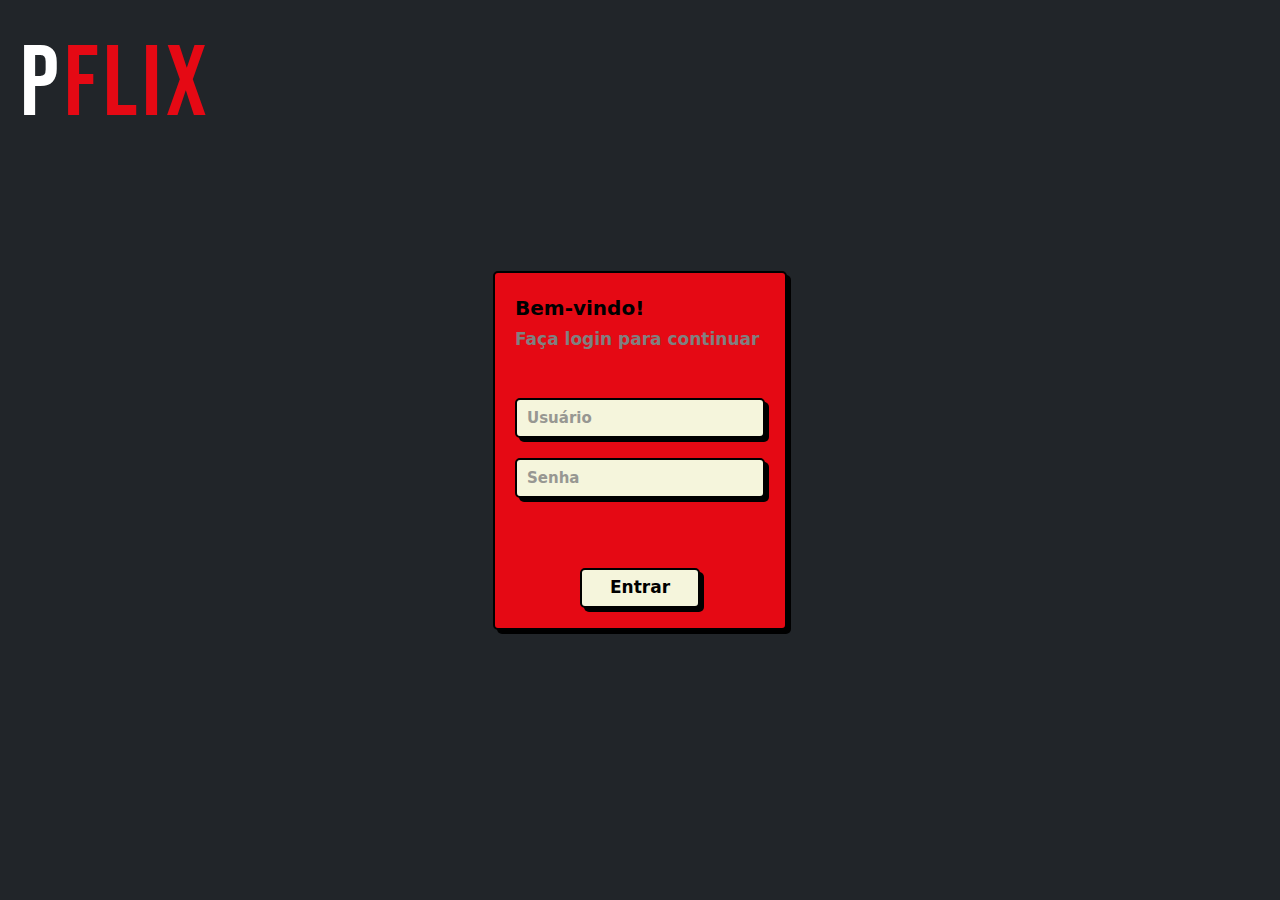
<file: login.html>
<!DOCTYPE html>
<html lang="pt-br">
<head>
    <meta charset="UTF-8">
    <meta name="viewport" content="width=device-width, initial-scale=1.0">
    <title>Login</title>
    <link rel="stylesheet" href="login.css">
    <link href="https://fonts.googleapis.com/css2?family=Bebas+Neue&display=swap" rel="stylesheet">
</head>

<body class="bg-dark">
    <header>
    <div class="logo" class="topo">
        <span>P</span>FLIX
    </div>
</header>
    <div class="d-flex justify-content-center align-items-center vh-100">
        <form class="form" id="loginForm">
            <div class="title">Bem-vindo! <br><span>Faça login para continuar</span></div>
            <input type="text" class="input" placeholder="Usuário" required>
            <input type="password" class="input" placeholder="Senha" required>
            <button type="button" class="button-confirm" id="loginButton">Entrar</button>
        </form>
    </div>
    <script>
        // Redireciona ao clicar no botão
        document.getElementById("loginButton").addEventListener("click", function() {
            window.location.href = "index.html";
        });
    </script>
</body>
</html>
</file>
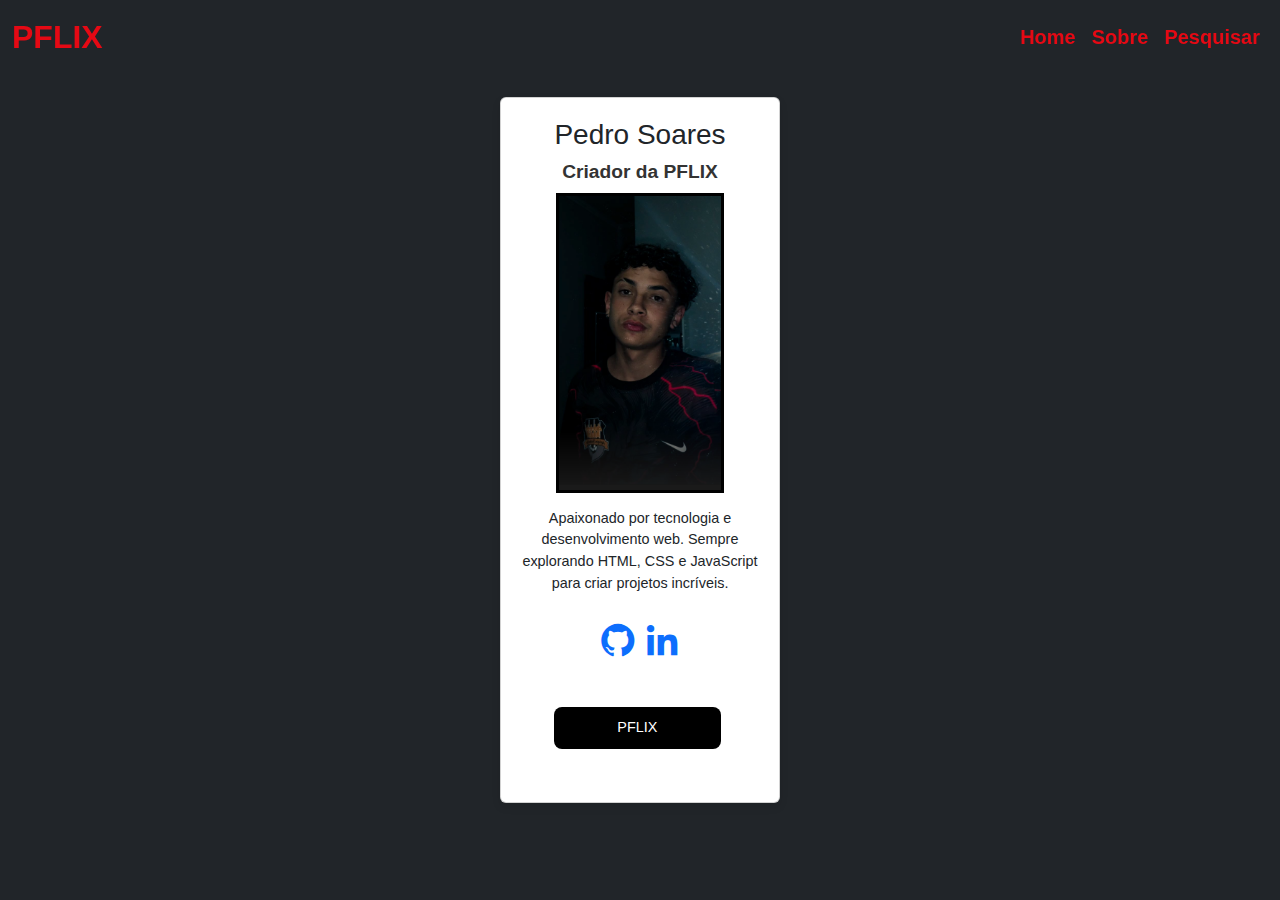
<file: sobre.html>
<!DOCTYPE html>
<html lang="en">

<head>
    <meta charset="UTF-8">
    <meta name="viewport" content="width=device-width, initial-scale=1.0">
    <title>Sobre</title>
    <link rel="stylesheet" href="sobre.css">
    <link href="https://cdn.jsdelivr.net/npm/boxicons/css/boxicons.min.css" rel="stylesheet">

</head>

<!DOCTYPE html>
<html lang="en">

<head>
    <meta charset="UTF-8">
    <meta name="viewport" content="width=device-width, initial-scale=1.0">
    <title>Sobre</title>
    <link rel="stylesheet" href="sobre.css">
    <link href="https://cdn.jsdelivr.net/npm/boxicons/css/boxicons.min.css" rel="stylesheet">
    <link rel="stylesheet" href="site.css">
</head>

<body class="bg-dark">
    <!-- Começa aqui a navbar -->
    <nav class="navbar navbar-expand-lg fixed-top navbar-dark">
        <div class="container-fluid">
            <a class="navbar-brand" href="index.html">PFLIX</a>
            <button class="navbar-toggler" type="button" data-bs-toggle="collapse"
                data-bs-target="#navbarSupportedContent" aria-controls="navbarSupportedContent" aria-expanded="false"
                aria-label="Toggle navigation">
                <span class="navbar-toggler-icon"></span>
            </button>
            <div class="collapse navbar-collapse" id="navbarSupportedContent">
                <ul class="navbar-nav ms-auto ">
                    <li class="nav-item">
                        <a class="nav-link active" aria-current="page" href="index.html">Home</a>
                    </li>
                    <li class="nav-item">
                        <a class="nav-link active" aria-current="page" href="sobre.html">Sobre</a>
                    </li>

                    <li class="nav-item">
                        <a class="nav-link" href="pesquisar.html">Pesquisar</a>
                    </li>
                </ul>
            </div>
        </div>
    </nav>
    <!-- Termina aqui a navbar -->
    <!-- Começo do card -->
    <div class="card" id="container">
        <div class="card-details">
            <h3>Pedro Soares </h3>
            <h2 class="text-title">Criador da PFLIX</h2>

            <img src="img/pedrynn.png" alt="Foto de Pedro Soares" class="profile-image">
            <p class="text-body">Apaixonado por tecnologia e desenvolvimento web. Sempre explorando HTML, CSS e
                JavaScript para criar projetos incríveis.</p>
                <a href="https://github.com/Pedrosoares7i" target="_blank" id="icons"><i class='bx bxl-github'></i></a>
                <a href="https://www.linkedin.com/in/pedro-soares-a887a7323/" target="_blank" id="icons"><i class='bx bxl-linkedin'></i></a>
          
        </div>
        <button class="card-button">PFLIX</button>
    </div>
    <!-- Fim do card -->
</body>

</html>



</body>

</html>
</file>
<file: login.css>
@import url(https://cdn.jsdelivr.net/npm/bootstrap@5.3.3/dist/css/bootstrap.min.css);

body {
  margin: 0;
  background-color: black;
  display: flex;
  justify-content: center;
  align-items: center;
  height: 100vh;
  color: white;
}

.logo {
  font-family: 'Bebas Neue', sans-serif;
  font-size: 100px;
  color: #e50914;
  text-transform: uppercase;
  letter-spacing: 5px;
  margin: 0;
  padding: 10px;
  position: absolute;
  top: 0;
  left: 10px;
  
}

.logo span {
  color: white;
}

.form {
  --input-focus: #2d8cf0;
  --font-color: black;
  --font-color-sub: gray;
  --bg-color: beige;
  --main-color: black;
  padding: 20px;
  background: #e50914;
  display: flex;
  flex-direction: column;
  align-items: flex-start;
  justify-content: center;
  gap: 20px;
  border-radius: 5px;
  border: 2px solid var(--main-color);
  box-shadow: 4px 4px var(--main-color);
}

.title {
  color: var(--font-color);
  font-weight: 900;
  font-size: 20px;
  margin-bottom: 25px;
}

.title span {
  color: var(--font-color-sub);
  font-weight: 600;
  font-size: 17px;
}

.input {
  width: 250px;
  height: 40px;
  border-radius: 5px;
  border: 2px solid var(--main-color);
  background-color: var(--bg-color);
  box-shadow: 4px 4px var(--main-color);
  font-size: 15px;
  font-weight: 600;
  color: var(--font-color);
  padding: 5px 10px;
  outline: none;
}

.input::placeholder {
  color: var(--font-color-sub);
  opacity: 0.8;
}

.input:focus {
  border: 2px solid var(--input-focus);
}

.login-with {
  display: flex;
  gap: 20px;
}

.button-log {
  cursor: pointer;
  width: 40px;
  height: 40px;
  border-radius: 100%;
  border: 2px solid var(--main-color);
  background-color: var(--bg-color);
  box-shadow: 4px 4px var(--main-color);
  color: var(--font-color);
  font-size: 25px;
  display: flex;
  justify-content: center;
  align-items: center;
}

.icon {
  width: 24px;
  height: 24px;
  fill: var(--main-color);
}

.button-log:active,
.button-confirm:active {
  box-shadow: 0px 0px var(--main-color);
  transform: translate(3px, 3px);
}

.button-confirm {
  margin: 50px auto 0 auto;
  width: 120px;
  height: 40px;
  border-radius: 5px;
  border: 2px solid var(--main-color);
  background-color: var(--bg-color);
  box-shadow: 4px 4px var(--main-color);
  font-size: 17px;
  font-weight: 600;
  color: var(--font-color);
  cursor: pointer;
}

#logo {
  height: 300px;
}
</file>
<file: sobre.css>
@import url(https://cdn.jsdelivr.net/npm/bootstrap@5.3.3/dist/css/bootstrap.min.css);

body {
    display: flex;
    justify-content: center;
    align-items: center;
    height: 100vh;
    margin: 0; /* Remove margens padrão do body */
    background-color: white; /* Fundo claro */
}

.card {
    position: relative;
    width: 280px;
    padding: 20px;
    border-radius: 15px;
    background: #ffffff;
    box-shadow: 0 4px 8px rgba(0, 0, 0, 0.1); /* Adiciona a sombra */
    text-align: center;
    transition: transform 0.3s ease, box-shadow 0.3s ease;
    border: 3px solid gray;
}

.card:hover {
    transform: translateY(-10px); /* Move o card para cima */
    box-shadow: 0 8px 16px rgba(0, 0, 0, 0.2); /* Sombra mais forte ao passar o mouse */
}


.card:hover {
    transform: translateY(-10px);
    box-shadow: 0 8px 16px rgba(0, 0, 0, 0.2);
}

img {
   
   height: 300px;
    object-fit: cover; /* Ajusta o conteúdo da imagem */
    margin-bottom: 15px;
    border: 3px solid black; /* Contorno ao redor da imagem */
}

.text-title {
    font-size: 1.2rem; /* Tamanho menor do título */
    font-weight: bold;
    color: #333;
    margin-bottom: 10px;
}

.text-body {
    font-size: 0.9rem; /* Tamanho menor do texto */
    color: #666;
    line-height: 1.5;
    margin-bottom: 20px;
}

.card-button {
    width: 70%;
    border-radius: 8px;
    background-color: black;
    color: white;
    font-size: 0.9rem;
    padding: 10px;
    border: none;
    cursor: pointer;
    transition: background-color 0.3s ease;
    margin: 33px;
}

.card-button:hover {
    background-color: red; /* Cor ao passar o mouse */
}

#icons {
    font-size: 40px;
}
</file>
<file: site.css>
@import url(	https://cdn.jsdelivr.net/npm/bootstrap@5.3.3/dist/css/bootstrap.min.css);
@import url("https://cdn.jsdelivr.net/npm/bootstrap-icons@1.11.3/font/bootstrap-icons.min.css");

* {
    margin: 0;
    padding: 0;
    box-sizing: border-box;
}

body {
    font-family: 'Ubuntu', sans-serif;
    background-color: black;
    overflow-y: sc;
}

.navbar {
    backdrop-filter: blur(2px);
    border-color: rgba(0, 0, 0, 0.1);
}

.navbar .navbar-brand {
    color: #e50914;
    font-weight: bold;
    font-size: 32px;
}

.navbar .nav-item .nav-link {
    color: #e50914;
    font-weight: bold;
    font-size: 20px;
}

.scrolled {
    background-color:  #000000;
}

.carousel-inner {
    width: 100%;
    height: 100vh; 
}

.carousel-item {
    width: 100%;
    height: 100%;
    display: flex; 
    align-items: center;
    justify-content: center;
}

.carousel-inner .carousel-item img {
    width: 100%; 
    height: 100%; 
    object-fit: cover; 
    display: block; 
}

.carousel-caption {
    background: rgba(0, 0, 0, 0.5);
    backdrop-filter: blur(5px);
    width: 100%;
    left: 0;
    padding: 20px 5%; 
    text-align: center; 
}

.carousel-caption h3 {
    color: #e50914;
    font-weight: bolder;
    font-size: 32px;
}

@media only screen and (max-width: 500px) {
    .carousel-caption h3 {
        font-size: 20px;
    }
}

.carousel-caption p {
    color: #ffffff;
}

.rowposter {
    display: flex;
    overflow-y: hidden;
    overflow-x: scroll;

}

.rowposter a {
    cursor: inherit;

}

.rowimg {
    margin-right: 10px;
    border-radius: 20px;
    box-sizing: content-box;
    transition: transform 450ms;
    max-height: 300px;
    object-fit: contain;
}

.rowimg:hover {
  transform: scale(1.10);
}

.rowposter::-webkit-scrollbar {
    display: none;
}

#detalhes h1 {
    color: #e50914;
}

#navbar #sobre {
    color: #e50914;
}

#pesquisar input[type="text"] {
    padding: 15px 20px;
    font-weight: 600;
    border-radius: 50px;
    width: 100%;
    font-size: 18px;
    border: #e50914 solid 2px;
}

#pesquisar button{
    padding: 12px;
    font-size: 20px;
    top: 1px;
    right: 0;
    border-radius: 50%;
    width: 60px;
    border: #e50914 solid 2px;
    color: white;
    background-color: #e50914;
    
}
</file>
